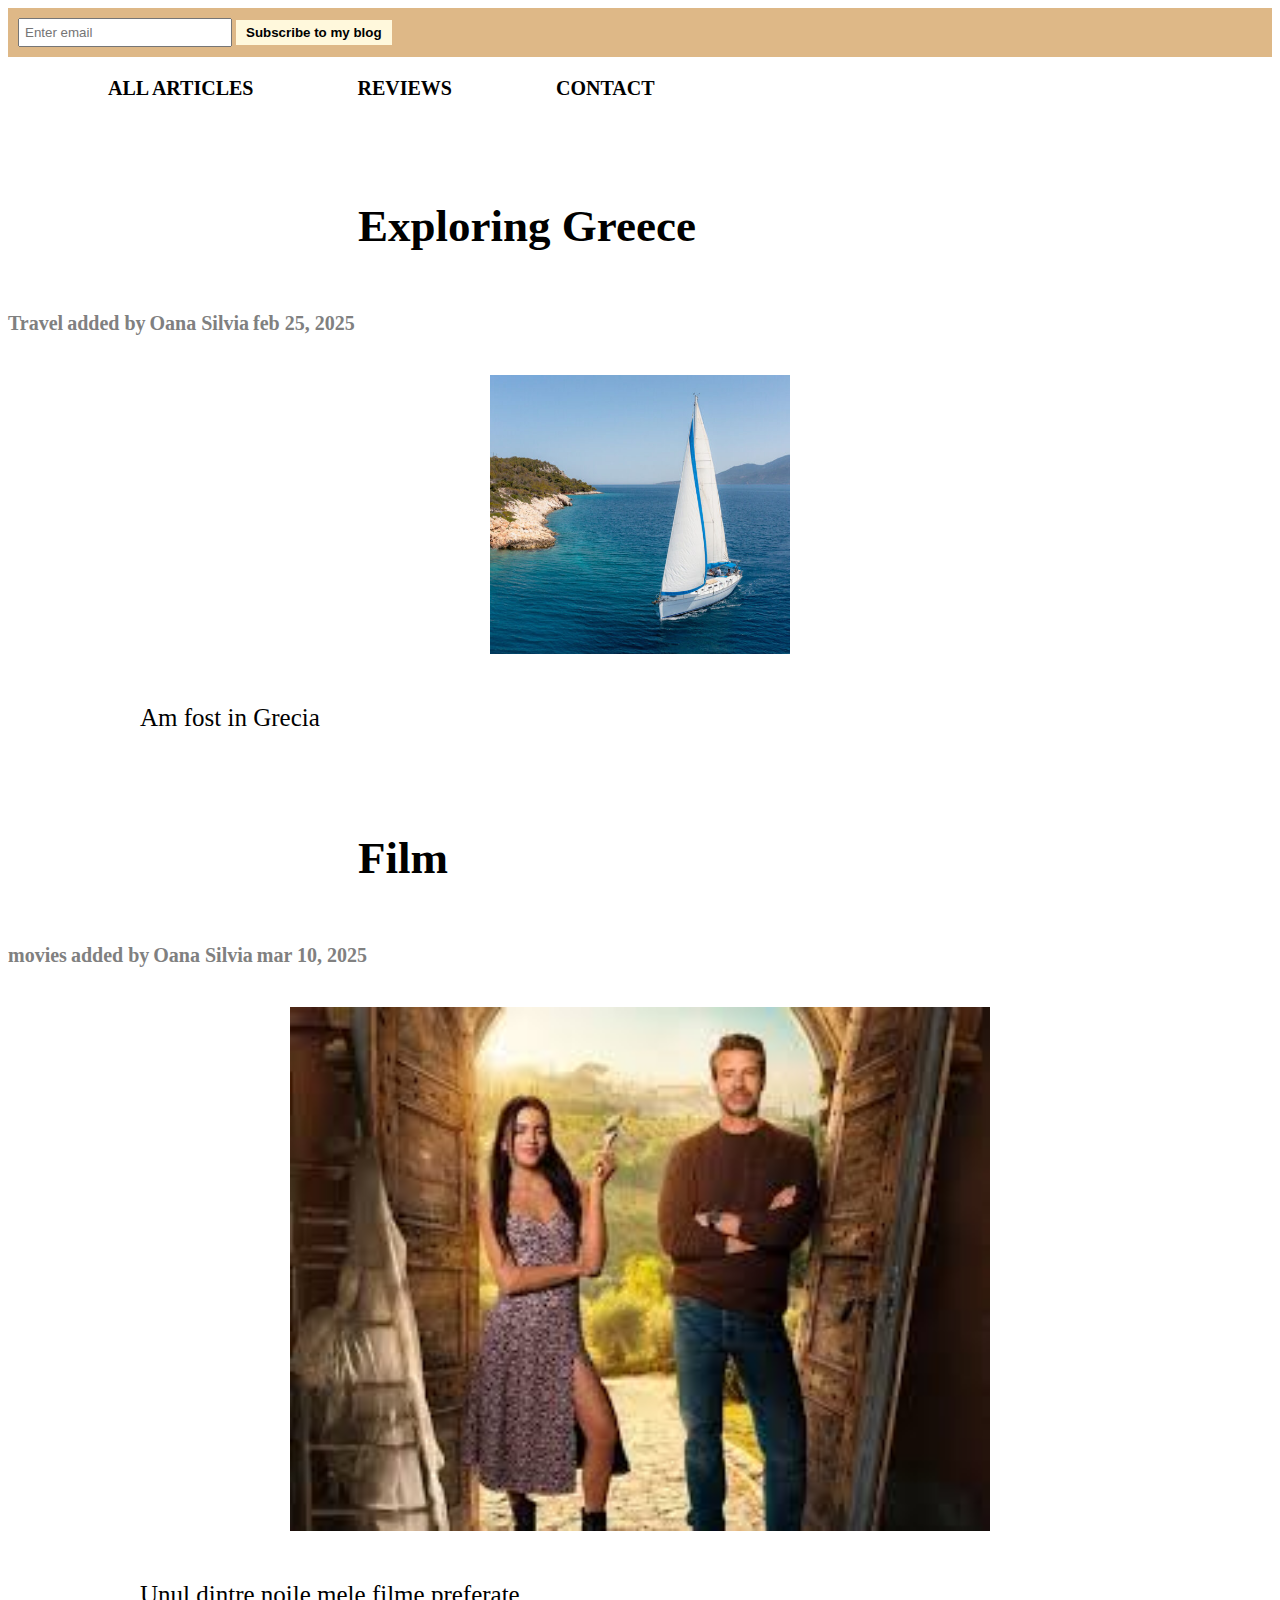
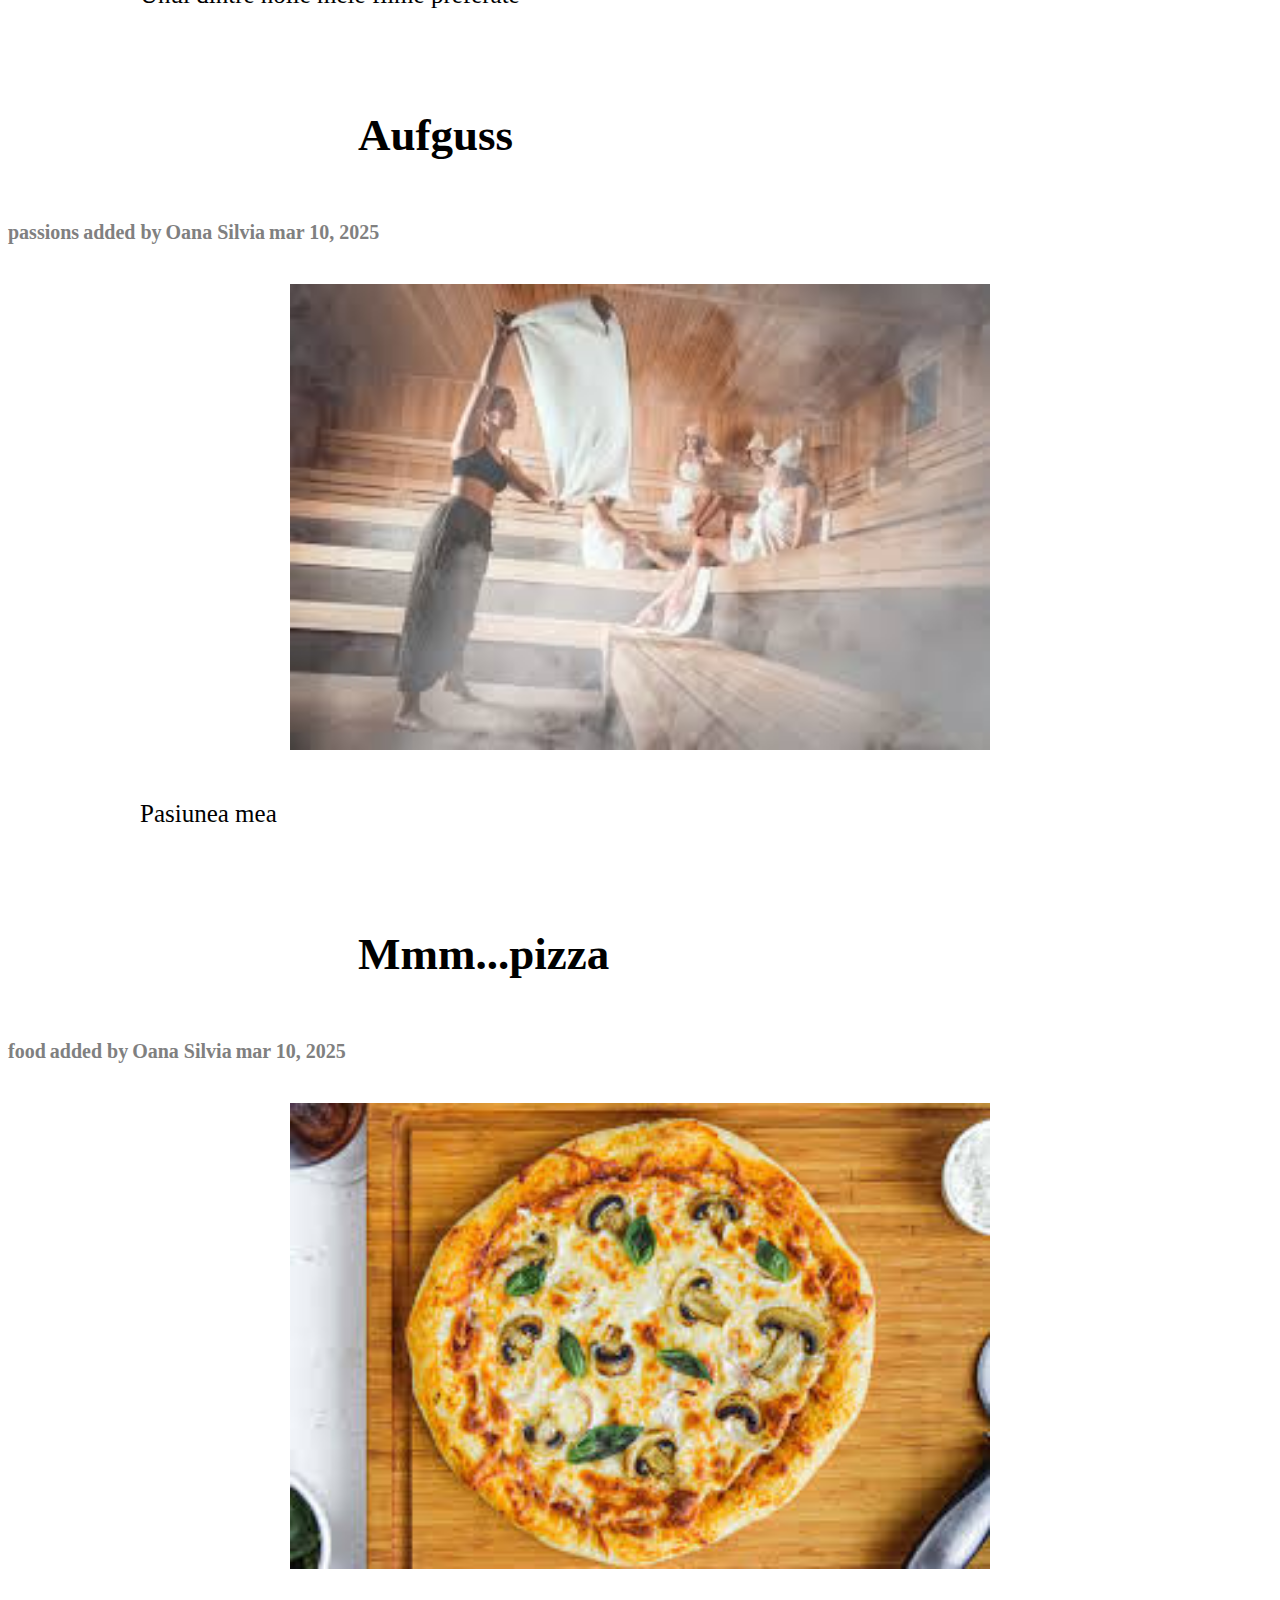
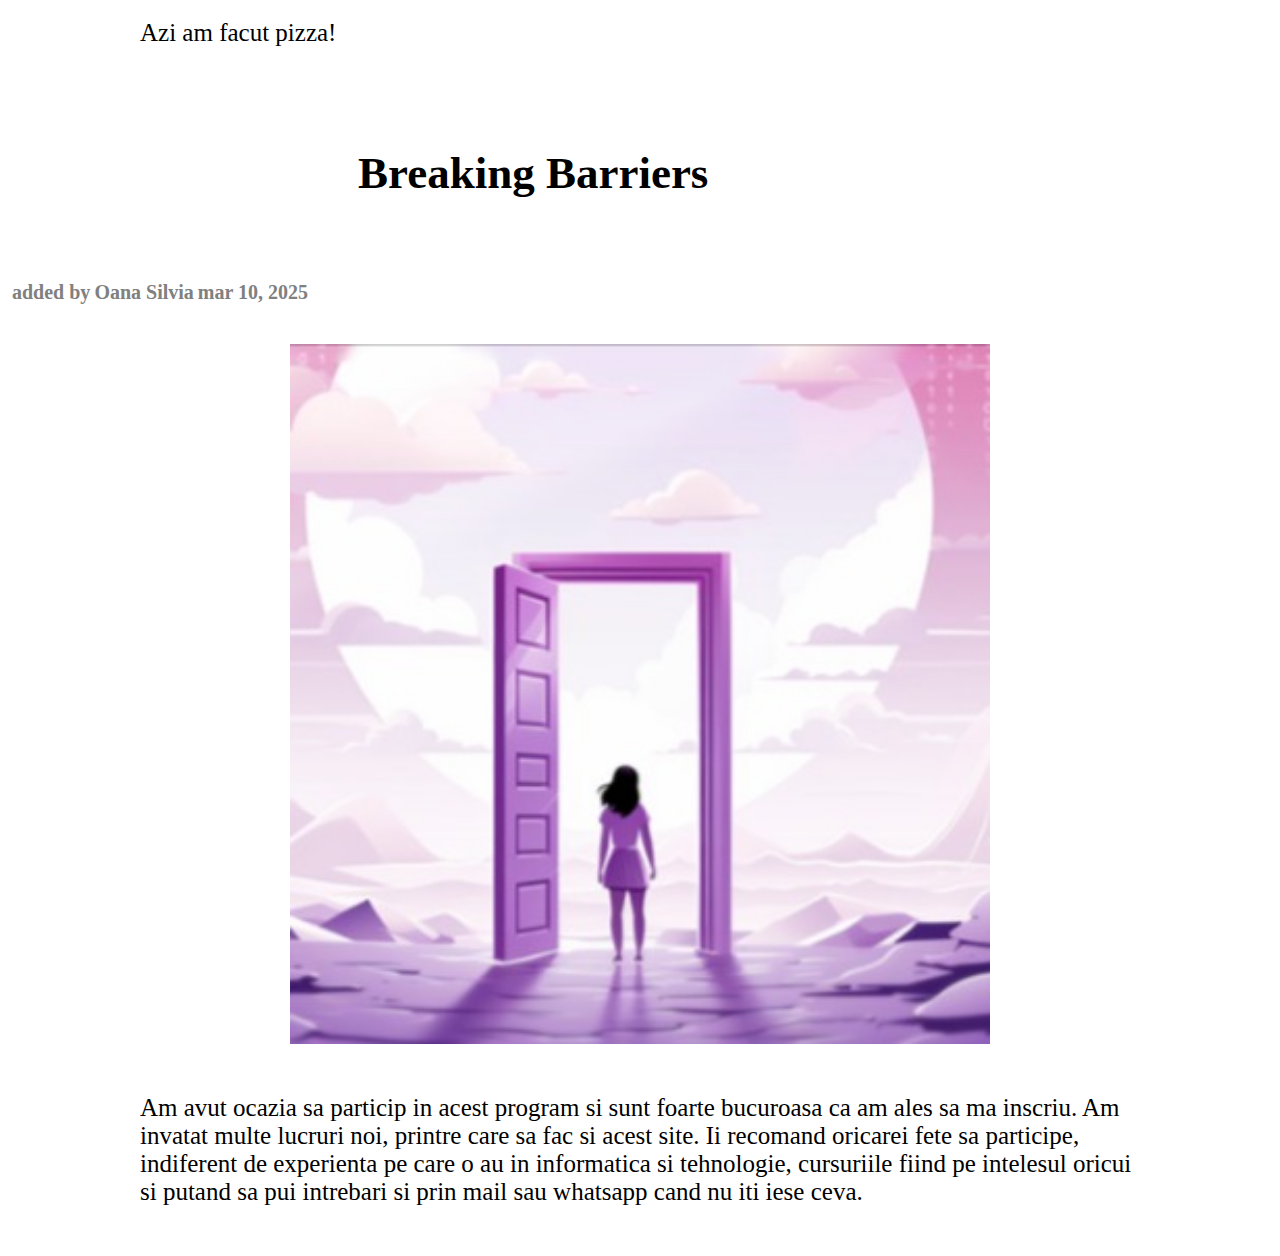
<file: index.html>
<!DOCTYPE html>
<html lang="en">
<head>
    <meta charset="UTF-8">
    <meta name="viewport" content="width=device-width, initial-scale=1.0">
    <title>Reviews</title>
    <link rel="stylesheet" href="mystyle.css">
</head>
<body>
    <header>
        <div class="subscribe">
            <form>
                <input type="email" placeholder="Enter email">
                <button type="submit">Subscribe to my blog</button>
            </form>
        </div>
    </header>
    <div class="menu" onClick = "openArticles()">ALL ARTICLES</div>
    <div class="menu" onClick = "openReviews()">REVIEWS</div>
    <div class="menu" onClick = "openContact()">CONTACT</div>

    <h1 class="title">Exploring Greece</h1>
    <h5 class="under_title">Travel</h5>
    <h5 class="under_title">added by</h5>
    <h5 class="under_title">Oana Silvia</h5>
    <h5 class="under_title">feb 25, 2025 </h5>
    <img src="destinatie.jpg" class="image" style="width: 300px;">
    <p class="description">Am fost in Grecia</p>

    <h1 class="title">Film</h1>
    <h5 class="under_title">movies</h5>
    <h5 class="under_title">added by</h5>
    <h5 class="under_title">Oana Silvia</h5>
    <h5 class="under_title">mar 10, 2025 </h5>
    <img src="film.jpg" class="image">
    <p class="description">Unul dintre noile mele filme preferate</p>

    <h1 class="title">Aufguss</h1>
    <h5 class="under_title">passions</h5>
    <h5 class="under_title">added by</h5>
    <h5 class="under_title">Oana Silvia</h5>
    <h5 class="under_title">mar 10, 2025 </h5>
    <img src="aufguss.jpg" class="image">
    <p class="description">Pasiunea mea</p>

    <h1 class="title">Mmm...pizza</h1>
    <h5 class="under_title">food</h5>
    <h5 class="under_title">added by</h5>
    <h5 class="under_title">Oana Silvia</h5>
    <h5 class="under_title">mar 10, 2025 </h5>
    <img src="pizza.jpg" class="image">
    <p class="description">Azi am facut pizza!</p>

    <h1 class="title">Breaking Barriers</h1>
    <h5 class="under_title"></h5>
    <h5 class="under_title">added by</h5>
    <h5 class="under_title">Oana Silvia</h5>
    <h5 class="under_title">mar 10, 2025 </h5>
    <img src="girls.jpg" class="image">
    <p class="description">Am avut ocazia sa particip in acest program si sunt foarte bucuroasa ca am ales sa
        ma inscriu. Am invatat multe lucruri noi, printre care sa fac si acest site.
        Ii recomand oricarei fete sa participe, indiferent de experienta pe care o au in 
        informatica si tehnologie, cursuriile fiind pe intelesul oricui si putand sa pui intrebari 
        si prin mail sau whatsapp cand nu iti iese ceva.
    </p>
   
    <script src="script.js"></script>
</body>
</html>
</file>
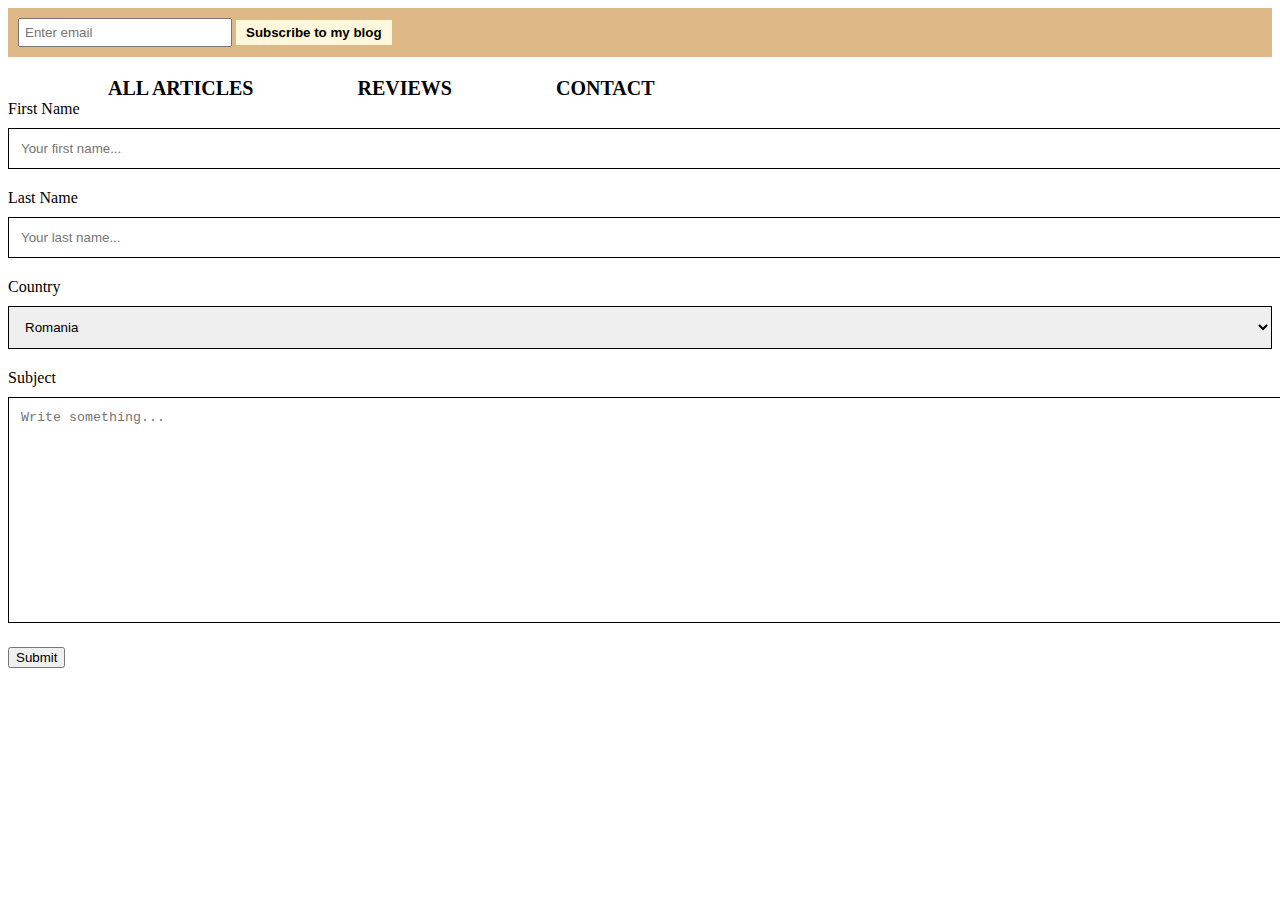
<file: contact.html>
<!DOCTYPE html>
<html lang="en">
<head>
    <meta charset="UTF-8">
    <meta name="viewport" content="width=device-width, initial-scale=1.0">
    <title>Contact</title>
    <link rel="stylesheet" href="mystyle.css">
</head>
<body>
    <header>
        <div class="subscribe">
            <form>
                <input type="email" placeholder="Enter email">
                <button type="submit">Subscribe to my blog</button>
            </form>
        </div>
    </header>
    <div class="menu" onClick = "openArticles()">ALL ARTICLES</div>
    <div class="menu" onClick = "openReviews()">REVIEWS</div>
    <div class="menu" onClick = "openContact()">CONTACT</div>
    <script src="script.js"></script>

    <div class="container">
        <form>
             <label>First Name</label>
            <input type="text" placeholder="Your first name...">
            <label>Last Name</label>
            <input type="text" placeholder="Your last name...">

            <label>Country</label>
            <select>
                <option>Romania</option>
                <option>Moldova</option>
                <option>Italy</option>
                <option>TurKey</option>
                <option>Greece</option>
            </select>

            <label>Subject</label>
            <textarea placeholder="Write something..." style="height: 200px;"></textarea>

            <input type="submit" value="Submit">
        </form>
    </div>
</body>
</html>
</file>
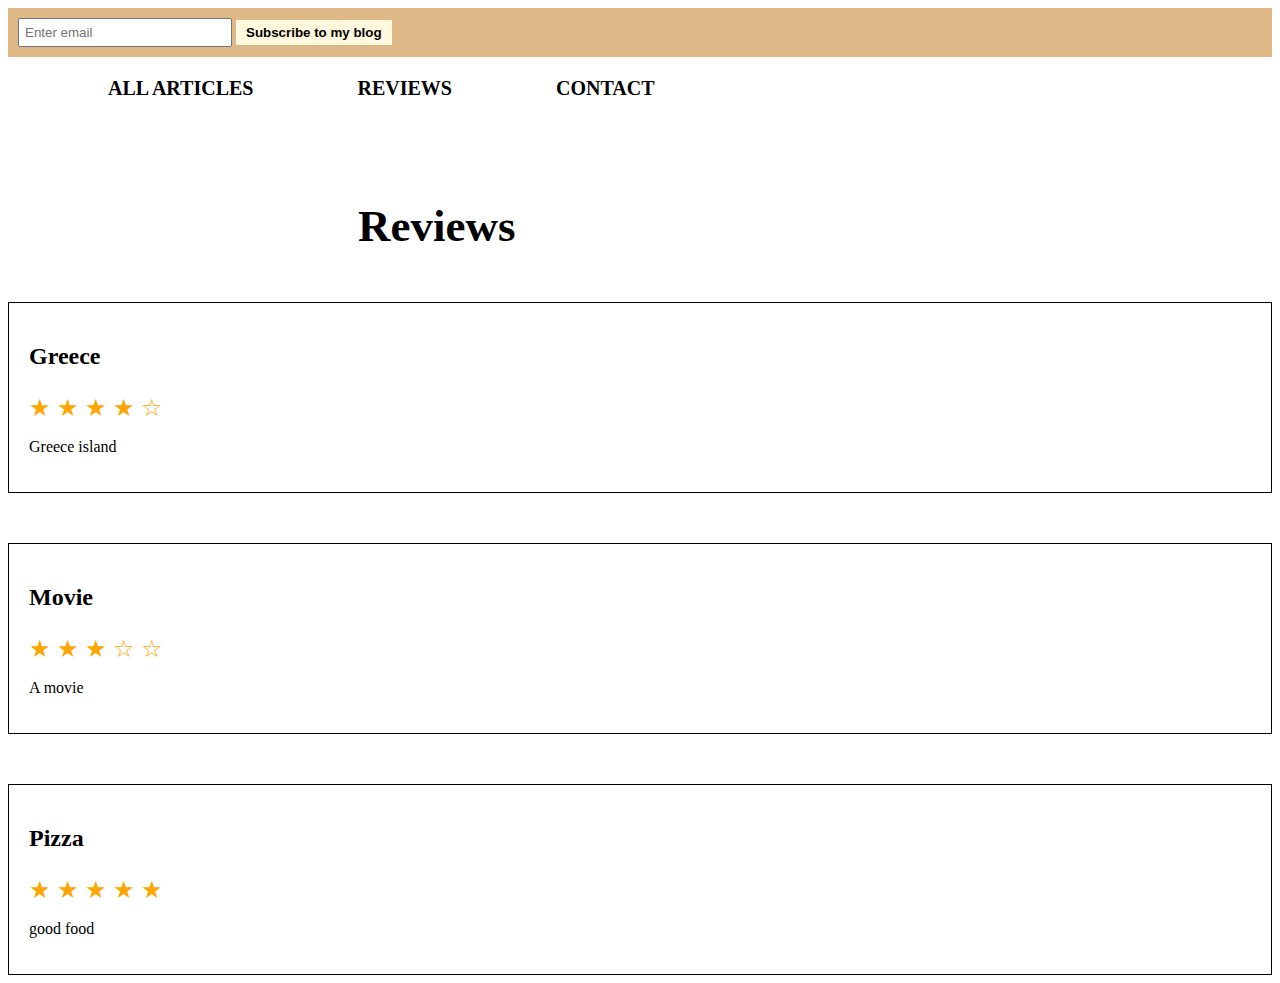
<file: reviews.html>
<!DOCTYPE html>
<html lang="en">
<head>
    <meta charset="UTF-8">
    <meta name="viewport" content="width=device-width, initial-scale=1.0">
    <title>Reviews</title>
    <link rel="stylesheet" href="mystyle.css">
</head>
<body>
    <header>
        <div class="subscribe">
            <form>
                <input type="email" placeholder="Enter email">
                <button type="submit">Subscribe to my blog</button>
            </form>
        </div>
    </header>
    <div class="menu" onClick = "openArticles()">ALL ARTICLES</div>
    <div class="menu" onClick = "openReviews()">REVIEWS</div>
    <div class="menu" onClick = "openContact()">CONTACT</div>
    
    <h1 Class="title"> Reviews</h1>
    <div class="review">
        <h2> Greece</h2>
        <p class="rating"> 
            <span class="star">&#9733</span>
            <span class="star">&#9733</span>
            <span class="star">&#9733</span>
            <span class="star">&#9733</span>
            <span class="star">&#9734</span>
        </p>

        <p> Greece island</p>
    </div>
    <div class="review">
        <h2> Movie</h2>
        <p class="rating"> 
            <span class="star">&#9733</span>
            <span class="star">&#9733</span>
            <span class="star">&#9733</span>
            <span class="star">&#9734</span>
            <span class="star">&#9734</span>
        </p>

        <p> A movie</p>
    </div>
    <div class="review">
        <h2> Pizza</h2>
        <p class="rating"> 
            <span class="star">&#9733</span>
            <span class="star">&#9733</span>
            <span class="star">&#9733</span>
            <span class="star">&#9733</span>
            <span class="star">&#9733</span>
        </p>

        <p> good food</p>
    </div>
    <script src="script.js"></script>
</body>
</html>
</file>
<file: mystyle.css>
.menu{
    margin-left: 100px;
    margin-top: 20px;
    color: black;
    font-family:'Times New Roman', Times, serif;
    font-size:20px;
    display:inline-block;
    font-weight:700;
}    
.menu:hover{
    color:grey;
}
.title{
    margin-left: 350px;
    width: 800px;
    font-family: 'Times New Roman', Times, serif;
    font-size: 45px;
    margin-top: 100px;
    display: block;   
}
.under_title{
    color:grey;
    font-family: 'Times New Roman', Times, serif;
    font-size: 20px;
    margin-top: 30px;
    margin-bottom: 40px;
    display: inline-block;
}
.first{
    margin-left: 200px;
}
.image{
    width: 700px;
    display: block;
    margin: 0 auto;
}
.description{
    width: 1000px;
    display: block;
    margin: 50px auto;
    font-family: 'Times New Roman', Times, serif;
    font-size: 25px;
    color: rgb(0, 0, 0);
}
header{
    position: sticky;
    top:0;
    background-color: burlywood;
}
.subscribe{
    padding: 10px;
    background-color: burlywood;
}
.subscribe input{
    width: 200px;
    padding: 5px;
}
.subscribe button{
    background-color: cornsilk;
    border: none;
    padding: 5px 10px;
    color: black;
    font-weight: bold;
}
.review{
    margin-top: 50px;
    border: 1px solid black;
    padding: 20px;
}
.rating{
    font-size: 24px;
    margin-bottom: 10px;
}
.star{
    color: orange;
}

input[type=text], select, textarea{
    width: 100%;
    padding: 12px;
    border: 1px solid black;
    margin-top: 10px;
    margin-bottom: 20px;
}
</file>
